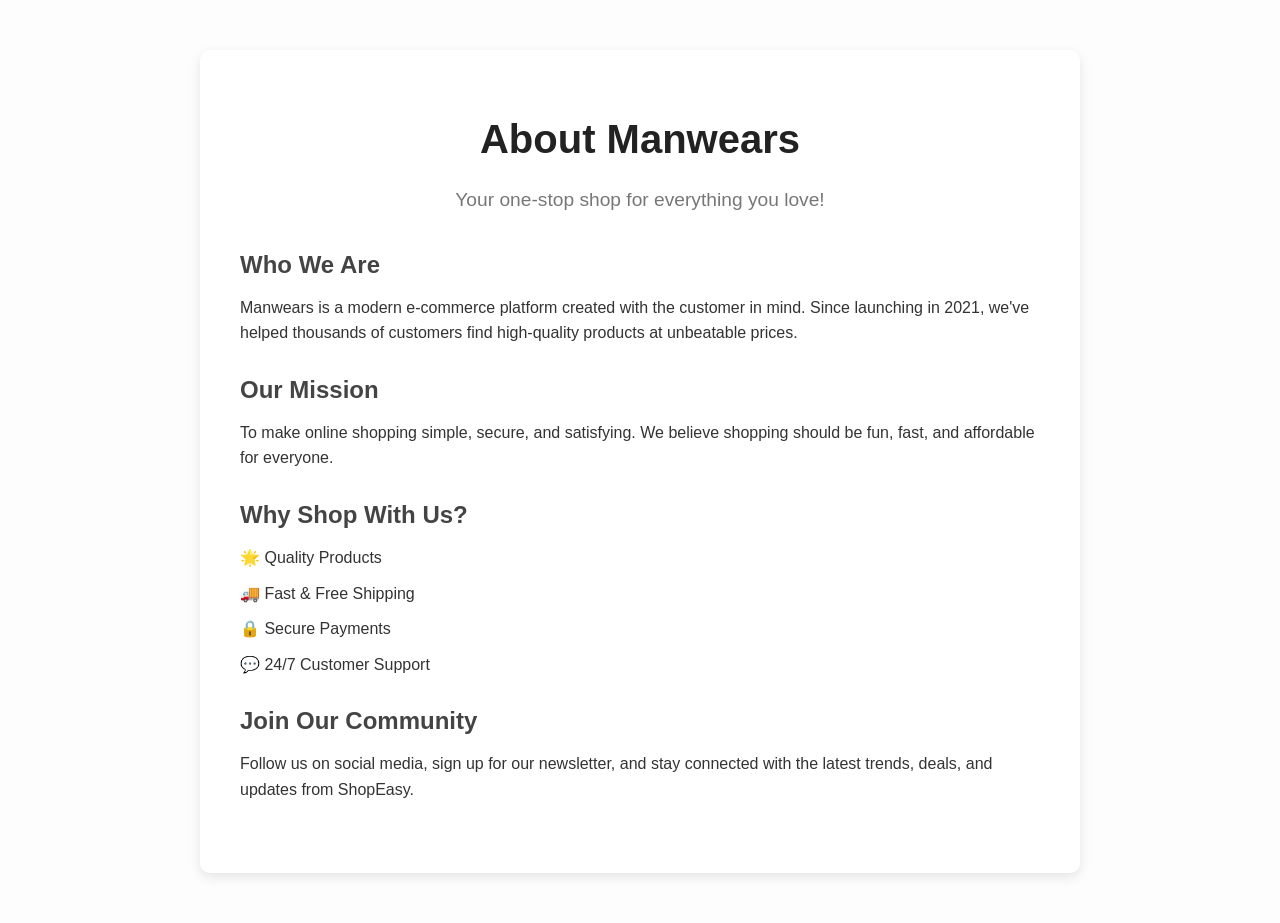
<file: about.html>
<!DOCTYPE html>
<html lang="en">
<head>
  <meta charset="UTF-8" />
  <meta name="viewport" content="width=device-width, initial-scale=1.0"/>
  <title>About Us - Manwears</title>
  <link rel="stylesheet" href="about.css" />
</head>
<body>
  <div class="about-container">
    <h1>About Manwears</h1>
    <p class="tagline">Your one-stop shop for everything you love!</p>

    <section class="about-section">
      <h2>Who We Are</h2>
      <p>Manwears is a modern e-commerce platform created with the customer in mind. Since launching in 2021, we've helped thousands of customers find high-quality products at unbeatable prices.</p>
    </section>

    <section class="about-section">
      <h2>Our Mission</h2>
      <p>To make online shopping simple, secure, and satisfying. We believe shopping should be fun, fast, and affordable for everyone.</p>
    </section>

    <section class="about-section">
      <h2>Why Shop With Us?</h2>
      <ul>
        <li>🌟 Quality Products</li>
        <li>🚚 Fast & Free Shipping</li>
        <li>🔒 Secure Payments</li>
        <li>💬 24/7 Customer Support</li>
      </ul>
    </section>

    <section class="about-section">
      <h2>Join Our Community</h2>
      <p>Follow us on social media, sign up for our newsletter, and stay connected with the latest trends, deals, and updates from ShopEasy.</p>
    </section>
  </div>
</body>
</html>
</file>
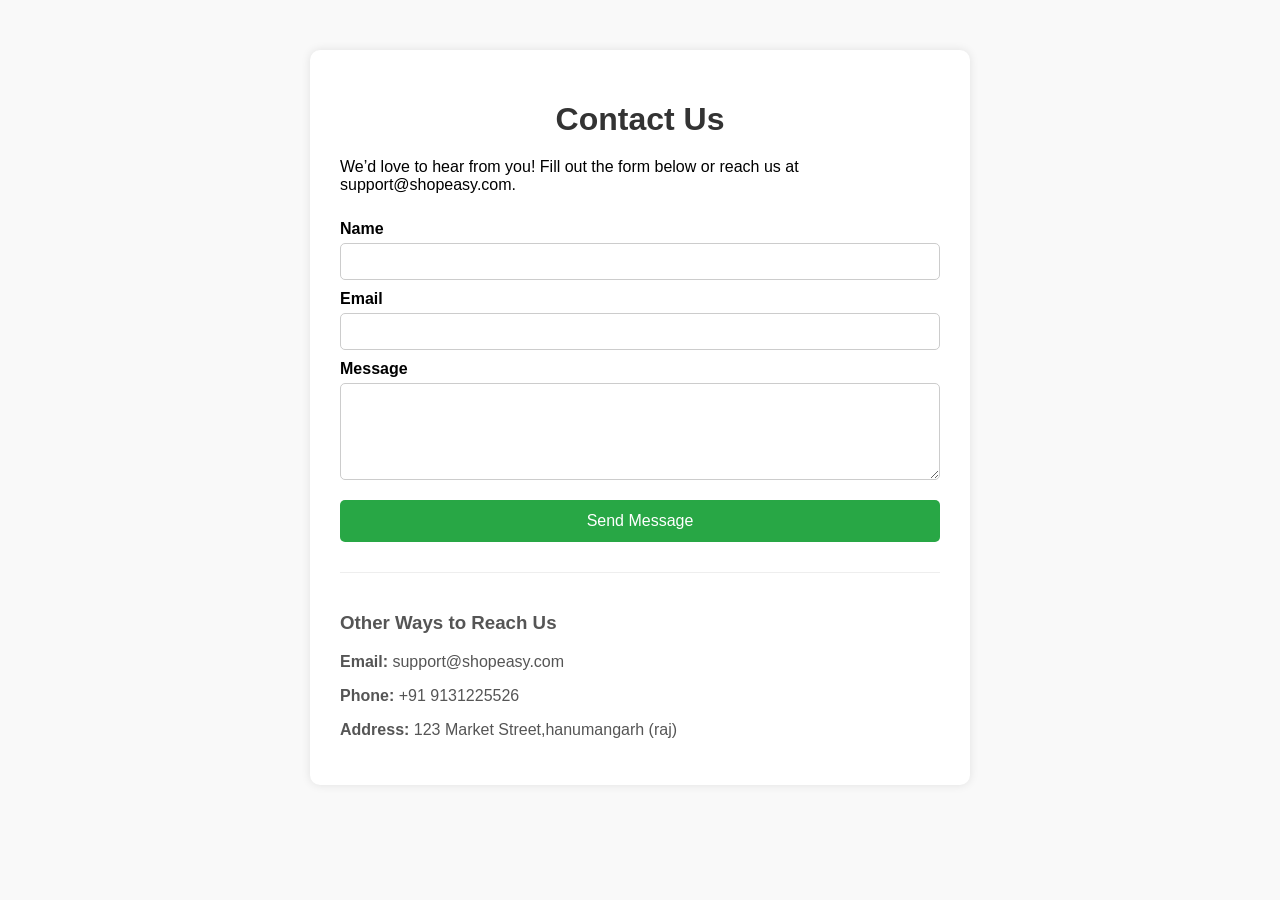
<file: contactus.html>
<!DOCTYPE html>
<html lang="en">
<head>
  <meta charset="UTF-8" />
  <meta name="viewport" content="width=device-width, initial-scale=1.0"/>
  <title>Contact Us - ShopEasy</title>
  <link rel="stylesheet" href="contact.css" />
</head>
<body>
  <div class="contact-container">
    <h1>Contact Us</h1>
    <p>We’d love to hear from you! Fill out the form below or reach us at support@shopeasy.com.</p>

    <form id="contact-form">
      <label for="name">Name</label>
      <input type="text" id="name" name="name" required />

      <label for="email">Email</label>
      <input type="email" id="email" name="email" required />

      <label for="message">Message</label>
      <textarea id="message" name="message" rows="5" required></textarea>

      <button type="submit">Send Message</button>
    </form>

    <div class="contact-info">
      <h3>Other Ways to Reach Us</h3>
      <p><strong>Email:</strong> support@shopeasy.com</p>
      <p><strong>Phone:</strong> +91 9131225526</p>
      <p><strong>Address:</strong> 123 Market Street,hanumangarh (raj)</p>
    </div>
  </div>

  <script src="script.js"></script>
</body>
</html>
</file>
<file: about.css>
body {
  font-family: 'Segoe UI', sans-serif;
  margin: 0;
  padding: 0;
  background-color: #fdfdfd;
  color: #333;
}

.about-container {
  max-width: 800px;
  margin: 50px auto;
  padding: 40px;
  background-color: #ffffff;
  border-radius: 10px;
  box-shadow: 0 4px 12px rgba(0, 0, 0, 0.1);
}

h1 {
  text-align: center;
  color: #222;
  font-size: 2.5em;
}

.tagline {
  text-align: center;
  font-size: 1.2em;
  color: #777;
  margin-bottom: 40px;
}

.about-section {
  margin-bottom: 30px;
}

.about-section h2 {
  color: #444;
  font-size: 1.5em;
  margin-bottom: 10px;
}

.about-section p,
.about-section ul {
  font-size: 1em;
  line-height: 1.6;
}

.about-section ul {
  list-style: none;
  padding-left: 0;
}

.about-section ul li {
  margin-bottom: 10px;
}
</file>
<file: contact.css>
body {
  font-family: Arial, sans-serif;
  margin: 0;
  padding: 0;
  background: #f9f9f9;
}

.contact-container {
  max-width: 600px;
  margin: 50px auto;
  background: white;
  padding: 30px;
  border-radius: 10px;
  box-shadow: 0 0 10px rgba(0, 0, 0, 0.1);
}

.contact-container h1 {
  text-align: center;
  margin-bottom: 20px;
  color: #333;
}

form {
  display: flex;
  flex-direction: column;
}

form label {
  margin-top: 10px;
  margin-bottom: 5px;
  font-weight: bold;
}

form input,
form textarea {
  padding: 10px;
  border: 1px solid #ccc;
  border-radius: 5px;
}

form button {
  margin-top: 20px;
  padding: 12px;
  background-color: #28a745;
  color: white;
  border: none;
  font-size: 16px;
  border-radius: 5px;
  cursor: pointer;
}

form button:hover {
  background-color: #218838;
}

.contact-info {
  margin-top: 30px;
  padding-top: 20px;
  border-top: 1px solid #eee;
  color: #555;
}
</file>
